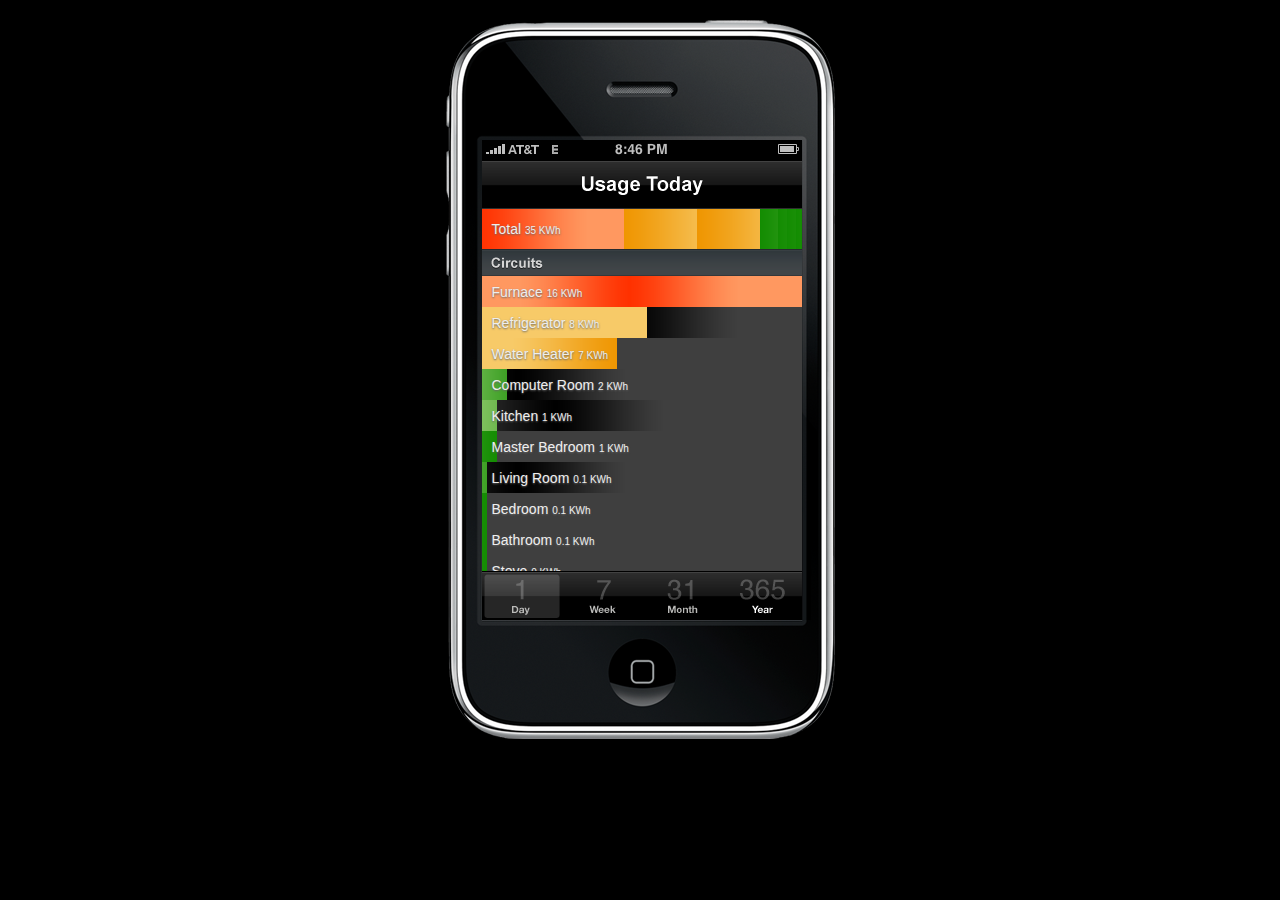
<file: index.html>
<!DOCTYPE html PUBLIC "-//W3C//DTD XHTML 1.0 Strict//EN"
	"http://www.w3.org/TR/xhtml1/DTD/xhtml1-strict.dtd">
<html xmlns="http://www.w3.org/1999/xhtml" lang="en" xml:lang="en">
<head>
	<title>WattBot: Home Electricity Feedback Monitor</title>

	<meta http-equiv="Content-Type" content="text/html; charset=utf-8" />
	<meta http-equiv="Content-Language" content="en-us" />
	<meta name="MSSmartTagsPreventParsing" content="true" />
	<meta name="robots" content="all" />
	<meta name="Copyright" content="Copyright (c) 2008-2009 Dane Petersen, Jay Steele, Joe Wilkerson" />
	<meta name="author" content="Dane Petersen, Jay Steele, Joe Wilkerson" />
	<meta name="ICBM" content="39.17, -86.52" />
	<meta name="keywords" content="electricity feedback display system energy residential monitoring persuasive computing visualization" />
	<meta name="description" content="This prototype represents a conceptual residential electricity monitoring and feedback system." />

<link rel="stylesheet" href="stylesheets/screen.css" />
<script type="text/javascript" src="javascripts/jquery.js"></script>
<script type="text/javascript">
function setupScreens() {
	$('.bottom-tabs li a').click(function(event) {
		link = $(this).attr("class");
		$('body').removeClass();
		$('body').addClass(link);
		event.preventDefault();
	});
}
$(setupScreens);
</script>



</head>

<body>

<div class="container">
<div class="iphone">
	<!-- iphone very top bar is 21px tall -->

<div class="screen screen-today">
	<div class="top-title"></div><!-- end top title -->

	<div class="total clearfix" style="margin-top: 48px;">
		<span class="totalpiece orange-stop" style="width: 132px; padding-left: 10px;">Total <span class="units"> 35 KWh</span></span>
		<span class="totalpiece yellow-stop" style="width: 73px;"></span>
		<span class="totalpiece yellow-stop" style="width: 63px;"></span>
		<span class="totalpiece green-stop" style="width: 18px;"></span>
		<span class="totalpiece green-stop" style="width: 9px;"></span>
		<span class="totalpiece green-stop" style="width: 9px;"></span>
		<span class="totalpiece green-stop" style="width: 5px;"></span>
		<span class="totalpiece green-stop" style="width: 1px;"></span>
		<!-- <span class="totalpiece green-stop" style="width: 1px;"></span>
		<span class="totalpiece green-stop" style="width: 1px;"></span>
		<span class="totalpiece green-stop" style="width: 1px;"></span>
		<span class="totalpiece green-stop" style="width: 1px;"></span>
		<span class="totalpiece green-stop" style="width: 1px;"></span> -->
	</div><!-- end total -->
	
	<div class="circuits-title"></div><!-- end circuits title -->

<ul class="bars clearfix">
	<li class="item animated-medium"><span class="bar orange-medium">Furnace <span class="units">16 KWh</span></span></li>
	<li class="item animated-medium"><span class="bar yellow-medium" style="background-position: -360px 0;">Refrigerator <span class="units">8 KWh</span></span></li>
	<li class="item"><span class="bar yellow-stop" style="background-position: -390px 0;">Water Heater <span class="units">7 KWh</span></span></li>
	<li class="item animated-slowest"><span class="bar green-slowest" style="background-position: -500px">Computer Room <span class="units">2 KWh</span></span></li>
	<li class="item animated-slow"><span class="bar green-slow" style="background-position: -510px">Kitchen <span class="units">1 KWh</span></span></li>
	<li class="item"><span class="bar green-stop" style="background-position: -510px;">Master Bedroom <span class="units">1 KWh</span></span></li>
	<li class="item animated-slowest"><span class="bar green-slowest" style="background-position: -520px">Living Room <span class="units">0.1 KWh</span></span></li>
	<li class="item"><span class="bar green-stop" style="background-position: -520px">Bedroom <span class="units">0.1 KWh</span></span></li>
	<li class="item"><span class="bar green-stop" style="background-position: -520px">Bathroom <span class="units">0.1 KWh</span></span></li>
	<li class="item"><span class="bar green-stop" style="background-position: -520px">Stove <span class="units">0 KWh</span></span></li>
	<li class="item"><span class="bar green-stop" style="background-position: -520px">Washing Machine <span class="units">0 KWh</span></span></li>
	<li class="item"><span class="bar green-stop" style="background-position: -520px">Dryer <span class="units">0 KWh</span></span></li>
	<li class="item"><span class="bar green-stop" style="background-position: -523px">Dishwasher <span class="units">0 KWh</span></span></li>
	<li class="item"><span class="bar green-stop" style="background-position: -523px">Air Conditioner <span class="units">0 KWh</span></span></li>
			</ul>

	<div class="bottom-tabs">
	<ul>
	<li class="bottom-tabs-today"><a href="#" class="today">Day</a></li>
	<li class="bottom-tabs-week"><a href="#" class="week">Week</a></li>
	<li class="bottom-tabs-month"><a href="#" class="month">Month</a></li>
	<li class="bottom-tabs-year"><a href="#" class="year">Year</a></li>
	</ul>
	</div><!-- end bottom tabs -->
	
</div><!-- end screen -->













<div class="screen screen-week">
	<div class="top-title"></div><!-- end top title -->

	<div class="total clearfix" style="margin-top: 48px;">
		<span class="totalpiece orange-stop" style="width: 85px; padding-left: 10px;">Total <span class="units"> 628 KWh</span></span>

		<span class="totalpiece orange-stop" style="width: 59px;"></span>
		<span class="totalpiece yellow-stop" style="width: 45px;"></span>
		<span class="totalpiece yellow-stop" style="width: 35px;"></span>
		<span class="totalpiece yellow-stop" style="width: 30px;"></span>
		<span class="totalpiece green-stop" style="width: 18px;"></span>
		<span class="totalpiece green-stop" style="width: 15px;"></span>
		<span class="totalpiece green-stop" style="width: 10px;"></span>
		<span class="totalpiece green-stop" style="width: 6px;"></span>
		<span class="totalpiece green-stop" style="width: 3px;"></span>

		<span class="totalpiece green-stop" style="width: 3px;"></span>
	</div><!-- end total -->
	
	<div class="circuits-title"></div><!-- end circuits title -->

			<ul class="bars clearfix">
				<li class="item animated-medium"><span class="bar orange-medium">Furnace <span class="units">162 KWh</span></span></li>
				<li class="item animated-slowest"><span class="bar orange-stop" style="background-position: -290px 0;">Water Heater <span class="units">121 KWh</span></span></li>
				<li class="item animated-medium"><span class="bar yellow-medium" style="background-position: -340px 0;">Refrigerator <span class="units">97 KWh</span></span></li>

				<li class="item"><span class="bar yellow-stop" style="background-position: -360px;">Dryer <span class="units">72 KWh</span></span></li>
				<li class="item"><span class="bar yellow-stop" style="background-position: -400px">Washing Machine <span class="units">54 KWh</span></span></li>
				<li class="item"><span class="bar green-stop" style="background-position: -460px">Dishwasher <span class="units">40 KWh</span></span></li>
				<li class="item animated-slow"><span class="bar green-slow" style="background-position: -470px">Kitchen <span class="units">30 KWh</span></span></li>
				<li class="item animated-slowest"><span class="bar green-slowest" style="background-position: -490px">Computer Room <span class="units">20 KWh</span></span></li>
				<li class="item"><span class="bar green-stop" style="background-position: -500px">Stove <span class="units">16 KWh</span></span></li>

				<li class="item animated-slowest"><span class="bar green-slowest" style="background-position: -510px">Living Room <span class="units">6 KWh</span></span></li>
				<li class="item"><span class="bar green-stop" style="background-position: -510px">Master Bedroom <span class="units">6 KWh</span></span></li>
				<li class="item"><span class="bar green-stop" style="background-position: -520px">Bedroom <span class="units">2 KWh</span></span></li>
				<li class="item"><span class="bar green-stop" style="background-position: -520px">Bathroom <span class="units">2 KWh</span></span></li>
				<li class="item"><span class="bar green-stop" style="background-position: -523px">Air Conditioner <span class="units">0 KWh</span></span></li>
			</ul>		


			<div class="bottom-tabs">
			<ul>
			<li class="bottom-tabs-today"><a href="#" class="today">Day</a></li>
			<li class="bottom-tabs-week"><a href="#" class="week">Week</a></li>
			<li class="bottom-tabs-month"><a href="#" class="month">Month</a></li>
			<li class="bottom-tabs-year"><a href="#" class="year">Year</a></li>
			</ul>
			</div><!-- end bottom tabs -->
	
</div><!-- end screen -->









<div class="screen screen-month">
	<div class="top-title"></div><!-- end top title -->

	<div class="total clearfix" style="margin-top: 48px;">
		<span class="totalpiece orange-stop" style="width: 144px; padding-left: 10px; background: transparent url(images/total-month.png) top left no-repeat;">Total <span class="units"> 1893 KWh</span></span>
		<!-- <span class="totalpiece orange-stop" style="width: 60px;"></span> -->
		<span class="totalpiece orange-stop" style="width: 48px;"></span>
		<span class="totalpiece yellow-stop" style="width: 35px;"></span>
		<span class="totalpiece yellow-stop" style="width: 26px;"></span>
		<span class="totalpiece yellow-stop" style="width: 20px;"></span>
		<span class="totalpiece green-stop" style="width: 12px;"></span>
		<span class="totalpiece green-stop" style="width: 9px;"></span>
		<span class="totalpiece green-stop" style="width: 7px;"></span>
		<span class="totalpiece green-stop" style="width: 3px;"></span>
		<span class="totalpiece green-stop" style="width: 3px;"></span>
		<span class="totalpiece green-stop" style="width: 1px;"></span>
		<span class="totalpiece green-stop" style="width: 1px;"></span>
	</div><!-- end total -->
	
	<div class="circuits-title"></div><!-- end circuits title -->

			<ul class="bars clearfix">
	<li class="item animated-medium"><span class="bar orange-medium">Furnace <span class="units">486 KWh</span></span></li>
	<li class="item animated-slowest"><span class="bar orange-stop" style="background-position: -260px 0;">Water Heater <span class="units">364 KWh</span></span></li>
	<li class="item animated-medium"><span class="bar yellow-medium" style="background-position: -320px 0;">Refrigerator <span class="units">291 KWh</span></span></li>

	<li class="item"><span class="bar yellow-stop" style="background-position: -380px;">Dryer <span class="units">218 KWh</span></span></li>
	<li class="item"><span class="bar yellow-stop" style="background-position: -420px">Washing Machine <span class="units">163 KWh</span></span></li>
	<li class="item"><span class="bar green-stop" style="background-position: -450px">Dishwasher <span class="units">122 KWh</span></span></li>
	<li class="item animated-slow"><span class="bar green-slow" style="background-position: -470px">Kitchen <span class="units">91 KWh</span></span></li>
	<li class="item animated-slowest"><span class="bar green-slowest" style="background-position: -490px">Computer Room <span class="units">60 KWh</span></span></li>
	<li class="item"><span class="bar green-stop" style="background-position: -500px">Stove <span class="units">48 KWh</span></span></li>

	<li class="item animated-slowest"><span class="bar green-slowest" style="background-position: -510px">Living Room <span class="units">19 KWh</span></span></li>
	<li class="item"><span class="bar green-stop" style="background-position: -510px">Master Bedroom <span class="units">19 KWh</span></span></li>
	<li class="item"><span class="bar green-stop" style="background-position: -520px">Bedroom <span class="units">6 KWh</span></span></li>
	<li class="item"><span class="bar green-stop" style="background-position: -520px">Bathroom <span class="units">6 KWh</span></span></li>
	<li class="item"><span class="bar green-stop" style="background-position: -523px">Air Conditioner <span class="units">0 KWh</span></span></li>
			</ul>		


			<div class="bottom-tabs">
			<ul>
			<li class="bottom-tabs-today"><a href="#" class="today">Day</a></li>
			<li class="bottom-tabs-week"><a href="#" class="week">Week</a></li>
			<li class="bottom-tabs-month"><a href="#" class="month">Month</a></li>
			<li class="bottom-tabs-year"><a href="#" class="year">Year</a></li>
			</ul>
			</div><!-- end bottom tabs -->
	
</div><!-- end screen -->


















<div class="screen screen-year">
	<div class="top-title"></div><!-- end top title -->

	<div class="total clearfix" style="margin-top: 48px;">
		<span class="totalpiece orange-stop" style="width: 102px; padding-left: 10px; background: transparent url(images/total-year.png) top left no-repeat;">Total <span class="units"> 7850 KWh</span></span>
		<!-- <span class="totalpiece orange-stop" style="width: 53px;"></span> -->
		<span class="totalpiece orange-stop" style="width: 50px;"></span>
		<span class="totalpiece yellow-stop" style="width: 38px;"></span>
		<span class="totalpiece yellow-stop" style="width: 28px;"></span>
		<span class="totalpiece yellow-stop" style="width: 26px;"></span>
		<span class="totalpiece green-stop" style="width: 20px;"></span>
		<span class="totalpiece green-stop" style="width: 12px;"></span>
		<span class="totalpiece green-stop" style="width: 11px;"></span>
		<span class="totalpiece green-stop" style="width: 7px;"></span>
		<span class="totalpiece green-stop" style="width: 6px;"></span>
		<span class="totalpiece green-stop" style="width: 5px;"></span>
		<span class="totalpiece green-stop" style="width: 2px;"></span>
		<span class="totalpiece green-stop" style="width: 2px;"></span>
	</div><!-- end total -->
	
	<div class="circuits-title"></div><!-- end circuits title -->

			<ul class="bars clearfix">
	<li class="item animated-medium"><span class="bar orange-medium">Furnace <span class="units">1435 KWh</span></span></li>
	<li class="item animated-slowest"><span class="bar orange-stop" style="background-position: -250px 0;">Water Heater <span class="units">1245 KWh</span></span></li>
	<li class="item"><span class="bar orange-stop" style="background-position: -260px">Air Conditioner <span class="units">1205 KWh</span></span></li>
	<li class="item"><span class="bar yellow-stop" style="background-position: -320px;">Dryer <span class="units">989 KWh</span></span></li>
	<li class="item"><span class="bar yellow-stop" style="background-position: -400px">Washing Machine <span class="units">678 KWh</span></span></li>
	<li class="item animated-medium"><span class="bar yellow-medium" style="background-position: -410px 0;">Refrigerator <span class="units">658 KWh</span></span></li>
	<li class="item"><span class="bar green-stop" style="background-position: -450px">Dishwasher <span class="units">486 KWh</span></span></li>
	<li class="item animated-slowest"><span class="bar green-slowest" style="background-position: -470px">Computer Room <span class="units">321 KWh</span></span></li>
	<li class="item animated-slow"><span class="bar green-slow" style="background-position: -480px">Kitchen <span class="units">302 KWh</span></span></li>
	<li class="item"><span class="bar green-stop" style="background-position: -500px">Stove <span class="units">174 KWh</span></span></li>
	<li class="item animated-slowest"><span class="bar green-slowest" style="background-position: -510px">Living Room <span class="units">156 KWh</span></span></li>
	<li class="item"><span class="bar green-stop" style="background-position: -510px">Master Bedroom <span class="units">119 KWh</span></span></li>
	<li class="item"><span class="bar green-stop" style="background-position: -520px">Bedroom <span class="units">42 KWh</span></span></li>
	<li class="item"><span class="bar green-stop" style="background-position: -520px">Bathroom <span class="units">40 KWh</span></span></li>
			</ul>		


			<div class="bottom-tabs">
			<ul>
			<li class="bottom-tabs-today"><a href="#" class="today">Day</a></li>
			<li class="bottom-tabs-week"><a href="#" class="week">Week</a></li>
			<li class="bottom-tabs-month"><a href="#" class="month">Month</a></li>
			<li class="bottom-tabs-year"><a href="#" class="year">Year</a></li>
			</ul>
			</div><!-- end bottom tabs -->
	
</div><!-- end screen -->










</div><!-- end iphone -->
	
</div><!-- end container -->
	
	

</body>
</html>
</file>
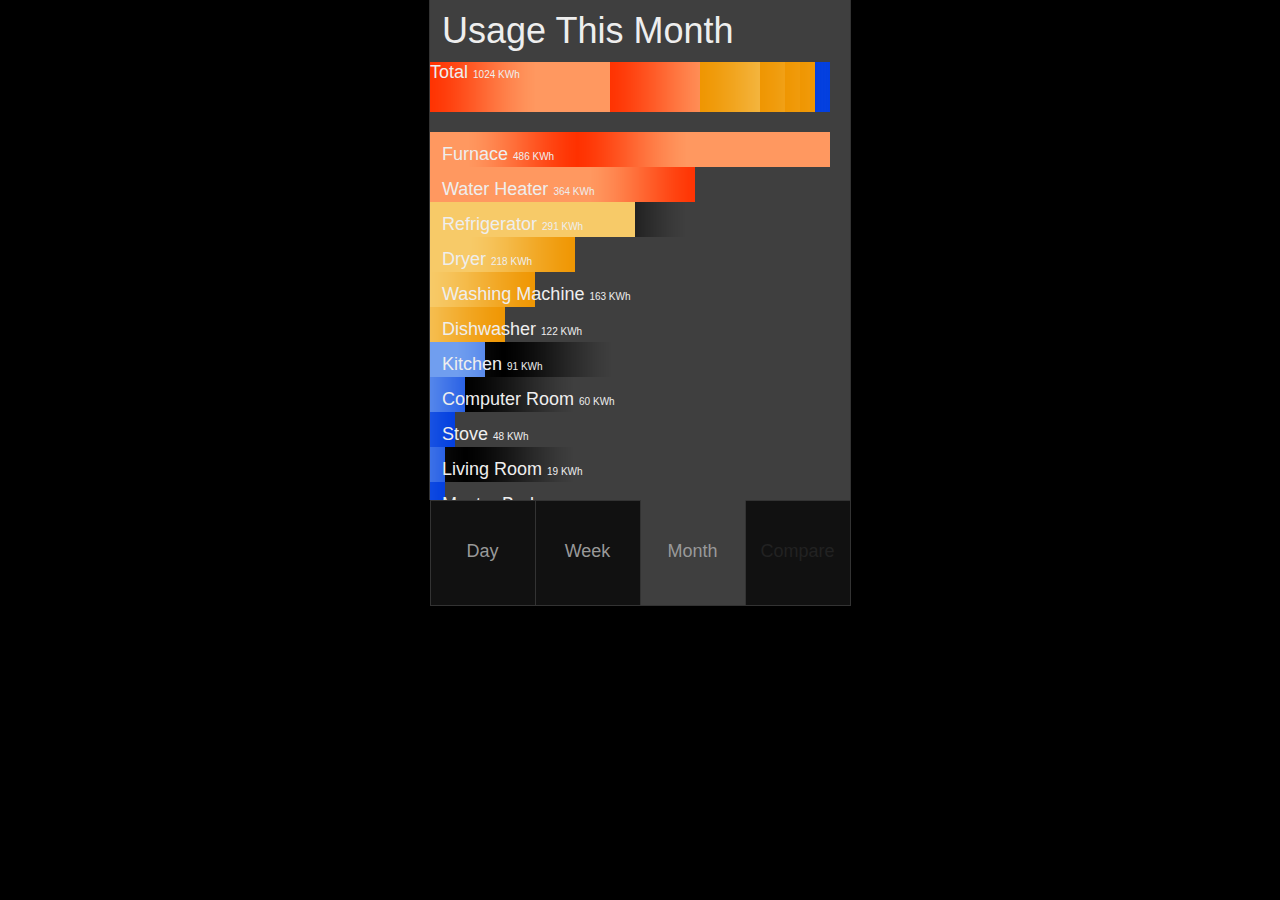
<file: v1/index.html>
<!DOCTYPE html PUBLIC "-//W3C//DTD XHTML 1.0 Strict//EN"
	"http://www.w3.org/TR/xhtml1/DTD/xhtml1-strict.dtd">
<html xmlns="http://www.w3.org/1999/xhtml" lang="en" xml:lang="en">
<head>
	<title>Residential Electricity Feedback Display</title>

	<meta http-equiv="Content-Type" content="text/html; charset=utf-8" />
	<meta http-equiv="Content-Language" content="en-us" />
	<meta name="MSSmartTagsPreventParsing" content="true" />
	<meta name="robots" content="none" />
	<meta name="Copyright" content="Copyright (c) 2008-2009 Dane Petersen, Jay Steele, Joe Wilkerson" />
	<meta name="author" content="Dane Petersen, Jay Steele, Joe Wilkerson" />
	<meta name="ICBM" content="39.1719, -86.5232" />
	<meta name="keywords" content="electricity feedback display system energy residential monitoring persuasive computing visualization" />
	<meta name="description" content="This prototype represents a conceptual residential electricity monitoring and feedback system." />
	
	<script type="text/javascript" src="javascripts/prototype.js"></script>
	
	<script type="text/javascript" src="javascripts/application.js"></script>
	
	<link rel="stylesheet" type="text/css" media="screen" href="stylesheets/screen.css" />

</head>

<body>
	<div class="container" id="usagemonthone">
		
		<h1>Usage This Month</h1>
		
		
		<div class="total">
			<span class="totalpiece orange-stop" style="width: 180px;">Total <span class="units"> 1024 KWh</span></span>
			<span class="totalpiece orange-stop" style="width: 90px;"></span>
			<span class="totalpiece yellow-stop" style="width: 60px;"></span>
			<span class="totalpiece yellow-stop" style="width: 25px;"></span>
			<span class="totalpiece yellow-stop" style="width: 15px;"></span>
			<span class="totalpiece yellow-stop" style="width: 10px;"></span>
			<span class="totalpiece yellow-stop" style="width: 5px;"></span>
			<span class="totalpiece blue-stop" style="width: 5px;"></span>
			<span class="totalpiece blue-stop" style="width: 3px;"></span>
			<span class="totalpiece blue-stop" style="width: 3px;"></span>
			<span class="totalpiece blue-stop" style="width: 2px;"></span>
			<span class="totalpiece blue-stop" style="width: 1px;"></span>
			<span class="totalpiece blue-stop" style="width: 1px;"></span>
		</div>
		
		<ul class="bars">
<li class="item animated-medium"><span class="bar orange-medium">Furnace <span class="units">486 KWh</span></span></li>
<li class="item animated-slowest"><span class="bar orange-stop" style="background-position: -260px 0;">Water Heater <span class="units">364 KWh</span></span></li>
<li class="item animated-medium"><span class="bar yellow-medium" style="background-position: -320px 0;">Refrigerator <span class="units">291 KWh</span></span></li>
<li class="item"><span class="bar yellow-stop" style="background-position: -380px;">Dryer <span class="units">218 KWh</span></span></li>
<li class="item"><span class="bar yellow-stop" style="background-position: -420px">Washing Machine <span class="units">163 KWh</span></span></li>
<li class="item"><span class="bar yellow-stop" style="background-position: -450px">Dishwasher <span class="units">122 KWh</span></span></li>
<li class="item animated-slow"><span class="bar blue-slow" style="background-position: -470px">Kitchen <span class="units">91 KWh</span></span></li>
<li class="item animated-slowest"><span class="bar blue-slowest" style="background-position: -490px">Computer Room <span class="units">60 KWh</span></span></li>
<li class="item"><span class="bar blue-stop" style="background-position: -500px">Stove <span class="units">48 KWh</span></span></li>
<li class="item animated-slowest"><span class="bar blue-slowest" style="background-position: -510px">Living Room <span class="units">19 KWh</span></span></li>
<li class="item"><span class="bar blue-stop" style="background-position: -510px">Master Bedroom <span class="units">19 KWh</span></span></li>
<li class="item"><span class="bar blue-stop" style="background-position: -520px">Bedroom <span class="units">6 KWh</span></span></li>
<li class="item"><span class="bar blue-stop" style="background-position: -520px">Bathroom <span class="units">6 KWh</span></span></li>
<li class="item"><span class="bar blue-stop" style="background-position: -523px">Air Conditioner <span class="units">0 KWh</span></span></li>
		</ul>		
</div>







	<div class="container" id="usageweekone">
		
		<h1>Usage This Week</h1>
		
		
		<div class="total">
			<span class="totalpiece orange-stop" style="width: 180px;">Total <span class="units"> 340 KWh</span></span>
			<span class="totalpiece orange-stop" style="width: 90px;"></span>
			<span class="totalpiece yellow-stop" style="width: 60px;"></span>
			<span class="totalpiece yellow-stop" style="width: 25px;"></span>
			<span class="totalpiece yellow-stop" style="width: 15px;"></span>
			<span class="totalpiece yellow-stop" style="width: 10px;"></span>
			<span class="totalpiece yellow-stop" style="width: 5px;"></span>
			<span class="totalpiece blue-stop" style="width: 5px;"></span>
			<span class="totalpiece blue-stop" style="width: 3px;"></span>
			<span class="totalpiece blue-stop" style="width: 3px;"></span>
			<span class="totalpiece blue-stop" style="width: 2px;"></span>
			<span class="totalpiece blue-stop" style="width: 1px;"></span>
			<span class="totalpiece blue-stop" style="width: 1px;"></span>
		</div>
		
		<ul class="bars">
<li class="item animated-medium"><span class="bar orange-medium">Furnace <span class="units">162 KWh</span></span></li>
<li class="item animated-slowest"><span class="bar orange-stop" style="background-position: -290px 0;">Water Heater <span class="units">121 KWh</span></span></li>
<li class="item animated-medium"><span class="bar yellow-medium" style="background-position: -340px 0;">Refrigerator <span class="units">97 KWh</span></span></li>
<li class="item"><span class="bar yellow-stop" style="background-position: -350px;">Dryer <span class="units">72 KWh</span></span></li>
<li class="item"><span class="bar yellow-stop" style="background-position: -400px">Washing Machine <span class="units">54 KWh</span></span></li>
<li class="item"><span class="bar blue-stop" style="background-position: -460px">Dishwasher <span class="units">40 KWh</span></span></li>
<li class="item animated-slow"><span class="bar blue-slow" style="background-position: -470px">Kitchen <span class="units">30 KWh</span></span></li>
<li class="item animated-slowest"><span class="bar blue-slowest" style="background-position: -490px">Computer Room <span class="units">20 KWh</span></span></li>
<li class="item"><span class="bar blue-stop" style="background-position: -500px">Stove <span class="units">16 KWh</span></span></li>
<li class="item animated-slowest"><span class="bar blue-slowest" style="background-position: -510px">Living Room <span class="units">6 KWh</span></span></li>
<li class="item"><span class="bar blue-stop" style="background-position: -510px">Master Bedroom <span class="units">6 KWh</span></span></li>
<li class="item"><span class="bar blue-stop" style="background-position: -520px">Bedroom <span class="units">2 KWh</span></span></li>
<li class="item"><span class="bar blue-stop" style="background-position: -520px">Bathroom <span class="units">2 KWh</span></span></li>
<li class="item"><span class="bar blue-stop" style="background-position: -523px">Air Conditioner <span class="units">0 KWh</span></span></li>
		</ul>		
</div>









	<div class="container" id="usagetodayone">
		
		<h1>Usage Today</h1>
		
		
		<div class="total">
			<span class="totalpiece orange-stop" style="width: 180px;">Total <span class="units"> 34 KWh</span></span>
			<span class="totalpiece orange-stop" style="width: 90px;"></span>
			<span class="totalpiece yellow-stop" style="width: 60px;"></span>
			<span class="totalpiece yellow-stop" style="width:25px;"></span>
			<span class="totalpiece yellow-stop" style="width:
			15px;"></span>
			<span class="totalpiece yellow-stop" style="width: 10px;"></span>
			<span class="totalpiece yellow-stop" style="width: 5px;"></span>
			<span class="totalpiece blue-stop" style="width: 5px;"></span>
			<span class="totalpiece blue-stop" style="width: 3px;"></span>
			<span class="totalpiece blue-stop" style="width: 3px;"></span>
			<span class="totalpiece blue-stop" style="width: 2px;"></span>
			<span class="totalpiece blue-stop" style="width: 1px;"></span>
			<span class="totalpiece blue-stop" style="width: 1px;"></span>
		</div>
		
		<ul class="bars">
<li class="item animated-medium"><span class="bar orange-medium">Furnace <span class="units">16 KWh</span></span></li>
<li class="item animated-medium"><span class="bar orange-medium" style="background-position: -320px 0;">Refrigerator <span class="units">8 KWh</span></span></li>
<li class="item"><span class="bar orange-stop" style="background-position: -340px 0;">Water Heater <span class="units">7 KWh</span></span></li>
<li class="item animated-slowest"><span class="bar blue-slowest" style="background-position: -470px">Computer Room <span class="units">0.5 KWh</span></span></li>
<li class="item animated-slow"><span class="bar blue-slow" style="background-position: -490px">Kitchen <span class="units">0.3 KWh</span></span></li>
<li class="item"><span class="bar blue-stop" style="background-position: -490px">Master Bedroom <span class="units">0.3 KWh</span></span></li>
<li class="item animated-slowest"><span class="bar blue-slowest" style="background-position: -515px">Living Room <span class="units">0.1 KWh</span></span></li>
<li class="item"><span class="bar blue-stop" style="background-position: -515px">Bedroom <span class="units">0.1 KWh</span></span></li>
<li class="item"><span class="bar blue-stop" style="background-position: -515px">Bathroom <span class="units">0.1 KWh</span></span></li>
<li class="item"><span class="bar blue-stop" style="background-position: -523px">Stove <span class="units">0 KWh</span></span></li>
<li class="item"><span class="bar blue-stop" style="background-position: -523px">Washing Machine <span class="units">0 KWh</span></span></li>
<li class="item"><span class="bar blue-stop" style="background-position: -523px">Dryer <span class="units">0 KWh</span></span></li>
<li class="item"><span class="bar blue-stop" style="background-position: -523px">Dishwasher <span class="units">0 KWh</span></span></li>
<li class="item"><span class="bar blue-stop" style="background-position: -523px">Air Conditioner <span class="units">0 KWh</span></span></li>
		</ul>
		
<p class="toggletoday"><a href="#" onclick="toggleToday(); return false;">Two Hours From Now &raquo;</a></p>		
</div>






	<div class="container" id="usagetodaytwo">
		
		<h1>Usage Today</h1>
		
		
		<div class="total">
			<span class="totalpiece orange-stop" style="width: 180px;">Total <span class="units"> 34 KWh</span></span>
			<span class="totalpiece orange-stop" style="width: 90px;"></span>
			<span class="totalpiece yellow-stop" style="width: 60px;"></span>
			<span class="totalpiece yellow-stop" style="width: 25px;"></span>
			<span class="totalpiece yellow-stop" style="width: 15px;"></span>
			<span class="totalpiece yellow-stop" style="width: 10px;"></span>
			<span class="totalpiece yellow-stop" style="width: 5px;"></span>
			<span class="totalpiece blue-stop" style="width: 5px;"></span>
			<span class="totalpiece blue-stop" style="width: 3px;"></span>
			<span class="totalpiece blue-stop" style="width: 3px;"></span>
			<span class="totalpiece blue-stop" style="width: 2px;"></span>
			<span class="totalpiece blue-stop" style="width: 1px;"></span>
			<span class="totalpiece blue-stop" style="width: 1px;"></span>
		</div>
		
		<ul class="bars">
<li class="item"><span class="bar orange-stop">Furnace <span class="units">16 KWh</span></span></li>
<li class="item animated-slow"><span class="bar orange-slow" style="background-position: -320px 0;">Refrigerator <span class="units">8 KWh</span></span></li>
<li class="item"><span class="bar orange-stop" style="background-position: -340px 0;">Water Heater <span class="units">7 KWh</span></span></li>
<li class="item animated-fast"><span class="bar orange-fast" style="background-position: -400px">Dryer <span class="units">4 KWh</span></span></li>
<li class="item animated-medium"><span class="bar yellow-medium" style="background-position: -470px">Dishwasher <span class="units">1 KWh</span></span></li>
<li class="item animated-slow"><span class="bar blue-slow" style="background-position: -480px">Stove <span class="units">0.5 KWh</span></span></li>
<li class="item"><span class="bar blue-stop" style="background-position: -490px">Kitchen <span class="units">0.3 KWh</span></span></li>
<li class="item"><span class="bar blue-stop" style="background-position: -490px">Master Bedroom <span class="units">0.3 KWh</span></span></li>
<li class="item"><span class="bar blue-stop" style="background-position: -515px">Computer Room <span class="units">0.1 KWh</span></span></li>
<li class="item"><span class="bar blue-stop" style="background-position: -515px">Living Room <span class="units">0.1 KWh</span></span></li>
<li class="item"><span class="bar blue-stop" style="background-position: -515px">Bedroom <span class="units">0.1 KWh</span></span></li>
<li class="item"><span class="bar blue-stop" style="background-position: -515px">Bathroom <span class="units">0.1 KWh</span></span></li>
<li class="item"><span class="bar blue-stop" style="background-position: -523px">Washing Machine <span class="units">1 KWh</span></span></li>
<li class="item"><span class="bar blue-stop" style="background-position: -523px">Air Conditioner <span class="units">0 KWh</span></span></li>
		</ul>
		
<p class="toggletoday"><a href="#" onclick="toggleToday(); return false;">&laquo; Two Hours Ago</a></p>		
</div>




<ul class="buttons clearfix">
	<li><a id="button-usagetodayone" href="#" onclick="showUsage('usagetodayone'); return false;">Day</a></li>
	<li><a id="button-usageweekone" href="#" onclick="showUsage('usageweekone'); return false;">Week</a></li>
	<li><a class="current" id="button-usagemonthone" href="#" onclick="showUsage('usagemonthone'); return false;">Month</a></li>
	<li><span>Compare</span></li>
</ul>


<script type="text/javascript">
var gaJsHost = (("https:" == document.location.protocol) ? "https://ssl." : "http://www.");
document.write(unescape("%3Cscript src='" + gaJsHost + "google-analytics.com/ga.js' type='text/javascript'%3E%3C/script%3E"));
</script>
<script type="text/javascript">
try {
var pageTracker = _gat._getTracker("UA-321702-16");
pageTracker._trackPageview();
} catch(err) {}</script>

</body>
</html>
</file>
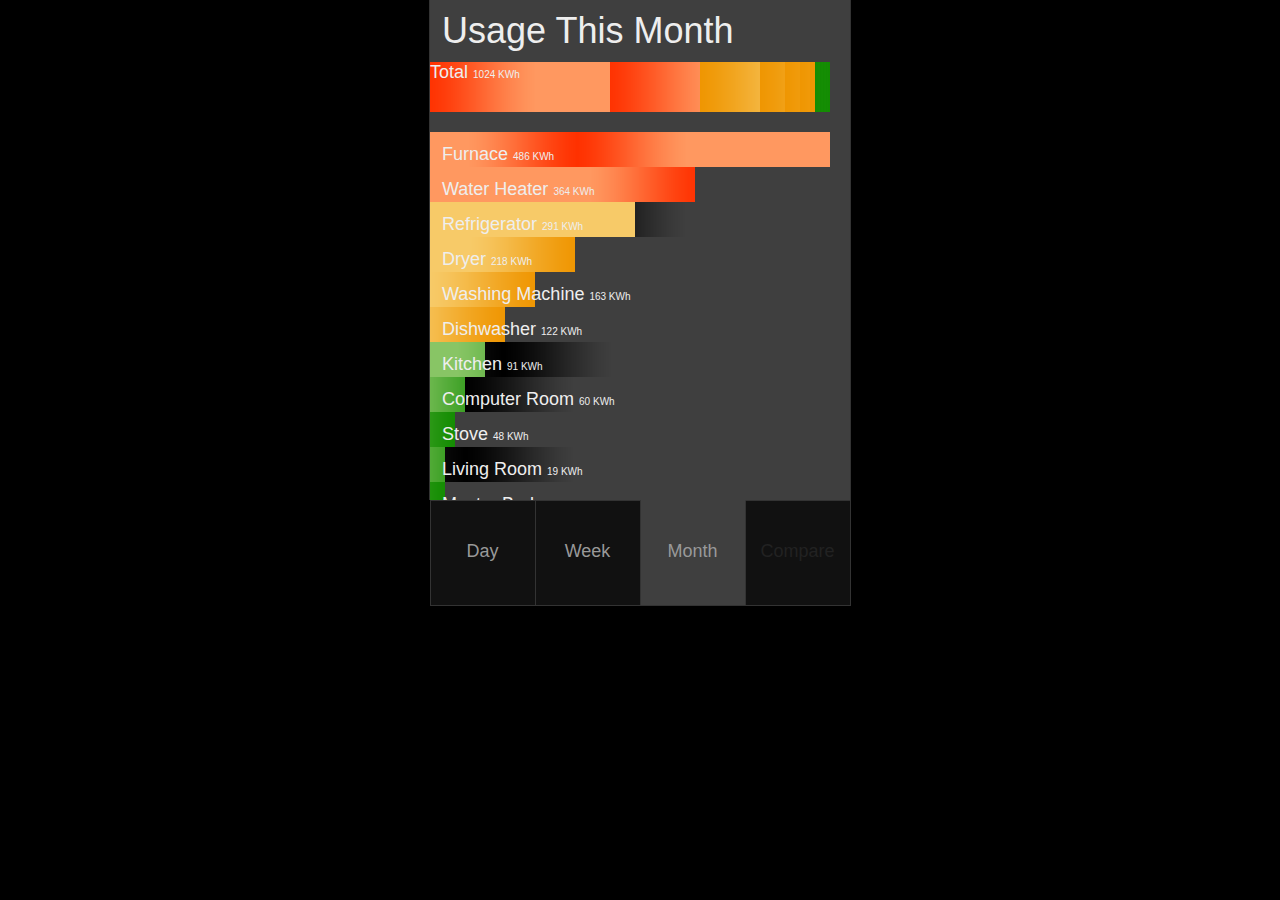
<file: v2/index.html>
<!DOCTYPE html PUBLIC "-//W3C//DTD XHTML 1.0 Strict//EN"
	"http://www.w3.org/TR/xhtml1/DTD/xhtml1-strict.dtd">
<html xmlns="http://www.w3.org/1999/xhtml" lang="en" xml:lang="en">
<head>
	<title>Residential Electricity Feedback Display</title>

	<meta http-equiv="Content-Type" content="text/html; charset=utf-8" />
	<meta http-equiv="Content-Language" content="en-us" />
	<meta name="MSSmartTagsPreventParsing" content="true" />
	<meta name="robots" content="none" />
	<meta name="Copyright" content="Copyright (c) 2008-2009 Dane Petersen, Jay Steele, Joe Wilkerson" />
	<meta name="author" content="Dane Petersen, Jay Steele, Joe Wilkerson" />
	<meta name="ICBM" content="39.1719, -86.5232" />
	<meta name="keywords" content="electricity feedback display system energy residential monitoring persuasive computing visualization" />
	<meta name="description" content="This prototype represents a conceptual residential electricity monitoring and feedback system." />
	
	<script type="text/javascript" src="javascripts/prototype.js"></script>
	
	<script type="text/javascript" src="javascripts/application.js"></script>
	
	<link rel="stylesheet" type="text/css" media="screen" href="stylesheets/screen.css" />

</head>

<body>
	<div class="container" id="usagemonthone">
		
		<h1>Usage This Month</h1>
		
		
		<div class="total">
			<span class="totalpiece orange-stop" style="width: 180px;">Total <span class="units"> 1024 KWh</span></span>
			<span class="totalpiece orange-stop" style="width: 90px;"></span>
			<span class="totalpiece yellow-stop" style="width: 60px;"></span>
			<span class="totalpiece yellow-stop" style="width: 25px;"></span>
			<span class="totalpiece yellow-stop" style="width: 15px;"></span>
			<span class="totalpiece yellow-stop" style="width: 10px;"></span>
			<span class="totalpiece yellow-stop" style="width: 5px;"></span>
			<span class="totalpiece green-stop" style="width: 5px;"></span>
			<span class="totalpiece green-stop" style="width: 3px;"></span>
			<span class="totalpiece green-stop" style="width: 3px;"></span>
			<span class="totalpiece green-stop" style="width: 2px;"></span>
			<span class="totalpiece green-stop" style="width: 1px;"></span>
			<span class="totalpiece green-stop" style="width: 1px;"></span>
		</div>
		
		<ul class="bars">
<li class="item animated-medium"><span class="bar orange-medium">Furnace <span class="units">486 KWh</span></span></li>
<li class="item animated-slowest"><span class="bar orange-stop" style="background-position: -260px 0;">Water Heater <span class="units">364 KWh</span></span></li>
<li class="item animated-medium"><span class="bar yellow-medium" style="background-position: -320px 0;">Refrigerator <span class="units">291 KWh</span></span></li>
<li class="item"><span class="bar yellow-stop" style="background-position: -380px;">Dryer <span class="units">218 KWh</span></span></li>
<li class="item"><span class="bar yellow-stop" style="background-position: -420px">Washing Machine <span class="units">163 KWh</span></span></li>
<li class="item"><span class="bar yellow-stop" style="background-position: -450px">Dishwasher <span class="units">122 KWh</span></span></li>
<li class="item animated-slow"><span class="bar green-slow" style="background-position: -470px">Kitchen <span class="units">91 KWh</span></span></li>
<li class="item animated-slowest"><span class="bar green-slowest" style="background-position: -490px">Computer Room <span class="units">60 KWh</span></span></li>
<li class="item"><span class="bar green-stop" style="background-position: -500px">Stove <span class="units">48 KWh</span></span></li>
<li class="item animated-slowest"><span class="bar green-slowest" style="background-position: -510px">Living Room <span class="units">19 KWh</span></span></li>
<li class="item"><span class="bar green-stop" style="background-position: -510px">Master Bedroom <span class="units">19 KWh</span></span></li>
<li class="item"><span class="bar green-stop" style="background-position: -520px">Bedroom <span class="units">6 KWh</span></span></li>
<li class="item"><span class="bar green-stop" style="background-position: -520px">Bathroom <span class="units">6 KWh</span></span></li>
<li class="item"><span class="bar green-stop" style="background-position: -523px">Air Conditioner <span class="units">0 KWh</span></span></li>
		</ul>		
</div>







	<div class="container" id="usageweekone">
		
		<h1>Usage This Week</h1>
		
		
		<div class="total">
			<span class="totalpiece orange-stop" style="width: 180px;">Total <span class="units"> 340 KWh</span></span>
			<span class="totalpiece orange-stop" style="width: 90px;"></span>
			<span class="totalpiece yellow-stop" style="width: 60px;"></span>
			<span class="totalpiece yellow-stop" style="width: 25px;"></span>
			<span class="totalpiece yellow-stop" style="width: 15px;"></span>
			<span class="totalpiece yellow-stop" style="width: 10px;"></span>
			<span class="totalpiece yellow-stop" style="width: 5px;"></span>
			<span class="totalpiece green-stop" style="width: 5px;"></span>
			<span class="totalpiece green-stop" style="width: 3px;"></span>
			<span class="totalpiece green-stop" style="width: 3px;"></span>
			<span class="totalpiece green-stop" style="width: 2px;"></span>
			<span class="totalpiece green-stop" style="width: 1px;"></span>
			<span class="totalpiece green-stop" style="width: 1px;"></span>
		</div>
		
		<ul class="bars">
<li class="item animated-medium"><span class="bar orange-medium">Furnace <span class="units">162 KWh</span></span></li>
<li class="item animated-slowest"><span class="bar orange-stop" style="background-position: -290px 0;">Water Heater <span class="units">121 KWh</span></span></li>
<li class="item animated-medium"><span class="bar yellow-medium" style="background-position: -340px 0;">Refrigerator <span class="units">97 KWh</span></span></li>
<li class="item"><span class="bar yellow-stop" style="background-position: -350px;">Dryer <span class="units">72 KWh</span></span></li>
<li class="item"><span class="bar yellow-stop" style="background-position: -400px">Washing Machine <span class="units">54 KWh</span></span></li>
<li class="item"><span class="bar green-stop" style="background-position: -460px">Dishwasher <span class="units">40 KWh</span></span></li>
<li class="item animated-slow"><span class="bar green-slow" style="background-position: -470px">Kitchen <span class="units">30 KWh</span></span></li>
<li class="item animated-slowest"><span class="bar green-slowest" style="background-position: -490px">Computer Room <span class="units">20 KWh</span></span></li>
<li class="item"><span class="bar green-stop" style="background-position: -500px">Stove <span class="units">16 KWh</span></span></li>
<li class="item animated-slowest"><span class="bar green-slowest" style="background-position: -510px">Living Room <span class="units">6 KWh</span></span></li>
<li class="item"><span class="bar green-stop" style="background-position: -510px">Master Bedroom <span class="units">6 KWh</span></span></li>
<li class="item"><span class="bar green-stop" style="background-position: -520px">Bedroom <span class="units">2 KWh</span></span></li>
<li class="item"><span class="bar green-stop" style="background-position: -520px">Bathroom <span class="units">2 KWh</span></span></li>
<li class="item"><span class="bar green-stop" style="background-position: -523px">Air Conditioner <span class="units">0 KWh</span></span></li>
		</ul>		
</div>









	<div class="container" id="usagetodayone">
		
		<h1>Usage Today</h1>
		
		
		<div class="total">
			<span class="totalpiece orange-stop" style="width: 180px;">Total <span class="units"> 34 KWh</span></span>
			<span class="totalpiece orange-stop" style="width: 90px;"></span>
			<span class="totalpiece yellow-stop" style="width: 60px;"></span>
			<span class="totalpiece yellow-stop" style="width:25px;"></span>
			<span class="totalpiece yellow-stop" style="width:
			15px;"></span>
			<span class="totalpiece yellow-stop" style="width: 10px;"></span>
			<span class="totalpiece yellow-stop" style="width: 5px;"></span>
			<span class="totalpiece green-stop" style="width: 5px;"></span>
			<span class="totalpiece green-stop" style="width: 3px;"></span>
			<span class="totalpiece green-stop" style="width: 3px;"></span>
			<span class="totalpiece green-stop" style="width: 2px;"></span>
			<span class="totalpiece green-stop" style="width: 1px;"></span>
			<span class="totalpiece green-stop" style="width: 1px;"></span>
		</div>
		
		<ul class="bars">
<li class="item animated-medium"><span class="bar orange-medium">Furnace <span class="units">16 KWh</span></span></li>
<li class="item animated-medium"><span class="bar orange-medium" style="background-position: -320px 0;">Refrigerator <span class="units">8 KWh</span></span></li>
<li class="item"><span class="bar orange-stop" style="background-position: -340px 0;">Water Heater <span class="units">7 KWh</span></span></li>
<li class="item animated-slowest"><span class="bar green-slowest" style="background-position: -470px">Computer Room <span class="units">0.5 KWh</span></span></li>
<li class="item animated-slow"><span class="bar green-slow" style="background-position: -490px">Kitchen <span class="units">0.3 KWh</span></span></li>
<li class="item"><span class="bar green-stop" style="background-position: -490px">Master Bedroom <span class="units">0.3 KWh</span></span></li>
<li class="item animated-slowest"><span class="bar green-slowest" style="background-position: -515px">Living Room <span class="units">0.1 KWh</span></span></li>
<li class="item"><span class="bar green-stop" style="background-position: -515px">Bedroom <span class="units">0.1 KWh</span></span></li>
<li class="item"><span class="bar green-stop" style="background-position: -515px">Bathroom <span class="units">0.1 KWh</span></span></li>
<li class="item"><span class="bar green-stop" style="background-position: -523px">Stove <span class="units">0 KWh</span></span></li>
<li class="item"><span class="bar green-stop" style="background-position: -523px">Washing Machine <span class="units">0 KWh</span></span></li>
<li class="item"><span class="bar green-stop" style="background-position: -523px">Dryer <span class="units">0 KWh</span></span></li>
<li class="item"><span class="bar green-stop" style="background-position: -523px">Dishwasher <span class="units">0 KWh</span></span></li>
<li class="item"><span class="bar green-stop" style="background-position: -523px">Air Conditioner <span class="units">0 KWh</span></span></li>
		</ul>
		
<p class="toggletoday"><a href="#" onclick="toggleToday(); return false;">Two Hours From Now &raquo;</a></p>		
</div>






	<div class="container" id="usagetodaytwo">
		
		<h1>Usage Today</h1>
		
		
		<div class="total">
			<span class="totalpiece orange-stop" style="width: 180px;">Total <span class="units"> 34 KWh</span></span>
			<span class="totalpiece orange-stop" style="width: 90px;"></span>
			<span class="totalpiece yellow-stop" style="width: 60px;"></span>
			<span class="totalpiece yellow-stop" style="width: 25px;"></span>
			<span class="totalpiece yellow-stop" style="width: 15px;"></span>
			<span class="totalpiece yellow-stop" style="width: 10px;"></span>
			<span class="totalpiece yellow-stop" style="width: 5px;"></span>
			<span class="totalpiece green-stop" style="width: 5px;"></span>
			<span class="totalpiece green-stop" style="width: 3px;"></span>
			<span class="totalpiece green-stop" style="width: 3px;"></span>
			<span class="totalpiece green-stop" style="width: 2px;"></span>
			<span class="totalpiece green-stop" style="width: 1px;"></span>
			<span class="totalpiece green-stop" style="width: 1px;"></span>
		</div>
		
		<ul class="bars">
<li class="item"><span class="bar orange-stop">Furnace <span class="units">16 KWh</span></span></li>
<li class="item animated-slow"><span class="bar orange-slow" style="background-position: -320px 0;">Refrigerator <span class="units">8 KWh</span></span></li>
<li class="item"><span class="bar orange-stop" style="background-position: -340px 0;">Water Heater <span class="units">7 KWh</span></span></li>
<li class="item animated-fast"><span class="bar orange-fast" style="background-position: -400px">Dryer <span class="units">4 KWh</span></span></li>
<li class="item animated-medium"><span class="bar yellow-medium" style="background-position: -470px">Dishwasher <span class="units">1 KWh</span></span></li>
<li class="item animated-slow"><span class="bar green-slow" style="background-position: -480px">Stove <span class="units">0.5 KWh</span></span></li>
<li class="item"><span class="bar green-stop" style="background-position: -490px">Kitchen <span class="units">0.3 KWh</span></span></li>
<li class="item"><span class="bar green-stop" style="background-position: -490px">Master Bedroom <span class="units">0.3 KWh</span></span></li>
<li class="item"><span class="bar green-stop" style="background-position: -515px">Computer Room <span class="units">0.1 KWh</span></span></li>
<li class="item"><span class="bar green-stop" style="background-position: -515px">Living Room <span class="units">0.1 KWh</span></span></li>
<li class="item"><span class="bar green-stop" style="background-position: -515px">Bedroom <span class="units">0.1 KWh</span></span></li>
<li class="item"><span class="bar green-stop" style="background-position: -515px">Bathroom <span class="units">0.1 KWh</span></span></li>
<li class="item"><span class="bar green-stop" style="background-position: -523px">Washing Machine <span class="units">1 KWh</span></span></li>
<li class="item"><span class="bar green-stop" style="background-position: -523px">Air Conditioner <span class="units">0 KWh</span></span></li>
		</ul>
		
<p class="toggletoday"><a href="#" onclick="toggleToday(); return false;">&laquo; Two Hours Ago</a></p>		
</div>




<ul class="buttons clearfix">
	<li><a id="button-usagetodayone" href="#" onclick="showUsage('usagetodayone'); return false;">Day</a></li>
	<li><a id="button-usageweekone" href="#" onclick="showUsage('usageweekone'); return false;">Week</a></li>
	<li><a class="current" id="button-usagemonthone" href="#" onclick="showUsage('usagemonthone'); return false;">Month</a></li>
	<li><span>Compare</span></li>
</ul>


<script type="text/javascript">
var gaJsHost = (("https:" == document.location.protocol) ? "https://ssl." : "http://www.");
document.write(unescape("%3Cscript src='" + gaJsHost + "google-analytics.com/ga.js' type='text/javascript'%3E%3C/script%3E"));
</script>
<script type="text/javascript">
try {
var pageTracker = _gat._getTracker("UA-321702-16");
pageTracker._trackPageview();
} catch(err) {}</script>

</body>
</html>
</file>
<file: stylesheets/screen.css>
/* -------------------------------------------
Styles for WattBot Home Electricity Usage Monitor Prototype
Copyright (c) 2008-2009 Dane Petersen, Jay Steele, Joe Wilkerson
Presented at CHI 2009. Boston, MA. April 2009.
http://doi.acm.org/10.1145/1520340.1520413
------------------------------------------- */

html, body, div, span, object, iframe, h1, h2, h3, h4, h5, h6, p, blockquote, pre, a, abbr, acronym, address, code, del, dfn, em, img, q, dl, dt, dd, ol, ul, li, fieldset, form, label, legend, table, caption, tbody, tfoot, thead, tr, th, td {margin:0;padding:0;border:0;font-weight:inherit;font-style:inherit;font-size:100%;font-family:inherit;vertical-align:baseline;}
body {line-height:1.5;}
table {border-collapse:separate;border-spacing:0;}
caption, th, td {text-align:left;font-weight:normal;}
table, td, th {vertical-align:middle;}
blockquote:before, blockquote:after, q:before, q:after {content:"";}
blockquote, q {quotes:"" "";}
a img {border:none;}

a:focus {
	outline: none;
	text-decoration: none;
	-moz-outline-style: none;
}

body {
	font-size: 14px;
	font-family: helvetica, arial, sans-serif;
	color: #eee;
	background-color: #000;
	text-shadow: #666 0px 1px 2px;
}

.container {
	width: 389px;
	height: 719px;
	margin: 20px auto 0 auto;
	position: relative;
}

li {
	list-style: none;
	display: block;
	width: 320px;
}

li.animated-fast {
	background: transparent url(../images/grey-fast.gif) no-repeat;
}

li.animated-medium {
	background: transparent url(../images/grey-medium.gif) no-repeat;
}

li.animated-slow {
	background: transparent url(../images/grey-slow.gif) no-repeat;
}

li.animated-slowest {
	background: transparent url(../images/grey-slowest.gif) no-repeat;
}

.bar {
	background: transparent url(../images/none.gif) 0 0 no-repeat;
	padding: 6px 0 4px 10px;
	display: block;
	width: 310px; /* match with padding */
}

span.units {
	font-size: 10px;
}

span.totalpiece {
	height: 30px;
	padding-top: 10px;
	float: left;
	display: block;
}

.orange-stop {background-image: url(../images/orange-stop.gif);}
.yellow-stop {background-image: url(../images/yellow-stop.gif);}
.green-stop {background-image: url(../images/green-stop.gif);}

.orange-slowest {background-image: url(../images/orange-slowest.gif);}
.yellow-slowest {background-image: url(../images/yellow-slowest.gif);}
.green-slowest {background-image: url(../images/green-slowest.gif);}

.orange-slow {background-image: url(../images/orange-slow.gif);}
.yellow-slow {background-image: url(../images/yellow-slow.gif);}
.green-slow {background-image: url(../images/green-slow.gif);}

.orange-medium {background-image: url(../images/orange-medium.gif);}
.yellow-medium {background-image: url(../images/yellow-medium.gif);}
.green-medium {background-image: url(../images/green-medium.gif);}

.orange-fast {background-image: url(../images/orange-fast.gif);}
.yellow-fast {background-image: url(../images/yellow-fast.gif);}
.green-fast {background-image: url(../images/green-fast.gif);}

.top-title {
	width: 320px;
	height: 48px;
	position: absolute;
	top: 0;
	left: 0;
}

body .top-title, body.today .top-title  {
	background: transparent url(../images/top-title-today.png) 0 0 no-repeat;
}

body.week .top-title  {
	background: transparent url(../images/top-title-week.png) 0 0 no-repeat;
}

body.month .top-title  {
	background: transparent url(../images/top-title-month.png) 0 0 no-repeat;
}

body.year .top-title {
	background: transparent url(../images/top-title-year.png) 0 0 no-repeat;
}

.bottom-tabs {
	 width: 320px;
	height: 49px;
	position: absolute;
	bottom: 0;
	left: 0;
}

.bottom-tabs, body.today .bottom-tabs {
	background: transparent url(../images/bottom-tabs-today.png) 0 0 no-repeat;
}

body.week .bottom-tabs {
	background: transparent url(../images/bottom-tabs-week.png) 0 0 no-repeat;
}

body.month .bottom-tabs {
	background: transparent url(../images/bottom-tabs-month.png) 0 0 no-repeat;
}

body.year .bottom-tabs {
	background: transparent url(../images/bottom-tabs-year.png) 0 0 no-repeat;
}

.bottom-tabs ul li {
	display: inline;
	list-style: none;
}

.bottom-tabs a {
	display: block;
	float: left;
	height: 47px;
	width: 78px;
	margin-right: 2px;
	text-decoration: none;
	color: #fff;
	text-indent: -5000px;
}

.screen {
	position: absolute;
	top: 141px;
	left: 36px;
	background-color: #3f3f3f;
	height: 459px;
	width: 320px;
	overflow: hidden;
}

.iphone {
	background: transparent url(../images/wattbot-bg.png) no-repeat;
	width: 389px;
	height: 719px;
	position: relative;
}

.circuits-title {
	background: transparent url(../images/circuits-title.png) 0 0 no-repeat;
	width: 320px;
	height: 27px;
}

.screen-month,
.screen-week,
.screen-year,
body.today .screen-week,
body.today .screen-month,
body.today .screen-year,
body.week .screen-today,
body.week .screen-month,
body.week .screen-year,
body.month .screen-today,
body.month .screen-week,
body.month .screen-year,
body.year .screen-today,
body.year .screen-week,
body.year .screen-month {
	display: none;
}

.screen-today,
body.today .screen-today,
body.week .screen-week,
body.month .screen-month,
body.year .screen-year {
	display: block;
}

.clearfix:after, .container:after {content:".";display:block;height:0;clear:both;visibility:hidden;}
.clearfix, .container {display:inline-block;}
* html .clearfix, * html .container {height:1%;}
.clearfix, .container {display:block;}
</file>
<file: v1/stylesheets/screen.css>
* {
	margin: 0;
	padding: 0;
}

body {
	font-size: 18px;
	font-family: helvetica;
	color: #eee;
	background-color: #000;
}

h1 {
	padding-top: 10px;
	padding-left: 12px;
	font-weight: normal;
	margin-bottom: 10px;
}

hr {
	margin-bottom: 40px;
	color: transparent;
	background-color: transparent;
	border: 0;
	border-top: 1px solid #333;
}
.container {
	background-color: #3f3f3f;
	margin: 0 auto 0 auto;
	width: 420px;
	border-right: 1px solid #333;
	border-left: 1px solid #333;
	height: 500px;
	overflow: hidden;		
}
ul.bars {
	padding-top: 20px;
	clear: both;
}

ul.buttons {
	margin: 0 auto 0 auto;
	width: 420px;
	border: 1px solid #333;
 	border-width: 0 0 0 1px;
}

ul.buttons li {
	list-style: none;
	display: inline;
}
ul.buttons li a, ul.buttons li span {
	text-decoration: none;
	color: #999;
	background-color: #111;
	border: 1px solid #333;
	border-width: 1px 1px 1px 0;
	display: block;
	float: left;
	padding-top: 40px;
	text-align: center;
	height: 64px;
	width: 104px;
}

ul.buttons li span {
	color: #222;
}
ul.buttons li a:hover {
	background-color: #999;
	color: #fff;
}

ul.buttons li a.current {
	background-color: #3f3f3f;
	border-top-color: #3f3f3f;
}

li {
	list-style: none;
	display: block;
	width: 400px;
	/* background: transparent url(../images/grey-stop.gif) no-repeat; */
}

li.animated-fast {
	background: transparent url(../images/grey-fast.gif) no-repeat;
}

li.animated-medium {
	background: transparent url(../images/grey-medium.gif) no-repeat;
}

li.animated-slow {
	background: transparent url(../images/grey-slow.gif) no-repeat;
}

li.animated-slowest {
	background: transparent url(../images/grey-slowest.gif) no-repeat;
}

.bar {
	background: transparent url(../images/none.gif) 0 0 no-repeat;
	padding: 12px 0 2px 12px;
	display: block;
	width: 388px; /* match with padding */
}

span.units {
	font-size: 10px;
}

span.totalpiece {
	height: 50px;
	float: left;
	display: block;
}

p.toggletoday {
	padding-top: 20px;
}
p.toggletoday a {
	color: #c66;
	text-decoration: underline;
}

p.toggletoday a:hover {
	text-decoration: none;
}

.orange-stop {background-image: url(../images/orange-stop.gif);}
.yellow-stop {background-image: url(../images/yellow-stop.gif);}
.blue-stop {background-image: url(../images/blue-stop.gif);}

.orange-slowest {background-image: url(../images/orange-slowest.gif);}
.yellow-slowest {background-image: url(../images/yellow-slowest.gif);}
.blue-slowest {background-image: url(../images/blue-slowest.gif);}

.orange-slow {background-image: url(../images/orange-slow.gif);}
.yellow-slow {background-image: url(../images/yellow-slow.gif);}
.blue-slow {background-image: url(../images/blue-slow.gif);}

.orange-medium {background-image: url(../images/orange-medium.gif);}
.yellow-medium {background-image: url(../images/yellow-medium.gif);}
.blue-medium {background-image: url(../images/blue-medium.gif);}

.orange-fast {background-image: url(../images/orange-fast.gif);}
.yellow-fast {background-image: url(../images/yellow-fast.gif);}
.blue-fast {background-image: url(../images/blue-fast.gif);}
	
.clearfix:after, .container:after {content:".";display:block;height:0;clear:both;visibility:hidden;}
.clearfix, .container {display:inline-block;}
* html .clearfix, * html .container {height:1%;}
.clearfix, .container {display:block;}
</file>
<file: v2/stylesheets/screen.css>
* {
	margin: 0;
	padding: 0;
}

body {
	font-size: 18px;
	font-family: helvetica;
	color: #eee;
	background-color: #000;
}

h1 {
	padding-top: 10px;
	padding-left: 12px;
	font-weight: normal;
	margin-bottom: 10px;
}

hr {
	margin-bottom: 40px;
	color: transparent;
	background-color: transparent;
	border: 0;
	border-top: 1px solid #333;
}
.container {
	background-color: #3f3f3f;
	margin: 0 auto 0 auto;
	width: 420px;
	border-right: 1px solid #333;
	border-left: 1px solid #333;
	height: 500px;
	overflow: hidden;		
}
ul.bars {
	padding-top: 20px;
	clear: both;
}

ul.buttons {
	margin: 0 auto 0 auto;
	width: 420px;
	border: 1px solid #333;
 	border-width: 0 0 0 1px;
}

ul.buttons li {
	list-style: none;
	display: inline;
}
ul.buttons li a, ul.buttons li span {
	text-decoration: none;
	color: #999;
	background-color: #111;
	border: 1px solid #333;
	border-width: 1px 1px 1px 0;
	display: block;
	float: left;
	padding-top: 40px;
	text-align: center;
	height: 64px;
	width: 104px;
}

ul.buttons li span {
	color: #222;
}
ul.buttons li a:hover {
	background-color: #999;
	color: #fff;
}

ul.buttons li a.current {
	background-color: #3f3f3f;
	border-top-color: #3f3f3f;
}

li {
	list-style: none;
	display: block;
	width: 400px;
	/* background: transparent url(../images/grey-stop.gif) no-repeat; */
}

li.animated-fast {
	background: transparent url(../images/grey-fast.gif) no-repeat;
}

li.animated-medium {
	background: transparent url(../images/grey-medium.gif) no-repeat;
}

li.animated-slow {
	background: transparent url(../images/grey-slow.gif) no-repeat;
}

li.animated-slowest {
	background: transparent url(../images/grey-slowest.gif) no-repeat;
}

.bar {
	background: transparent url(../images/none.gif) 0 0 no-repeat;
	padding: 12px 0 2px 12px;
	display: block;
	width: 388px; /* match with padding */
}

span.units {
	font-size: 10px;
}

span.totalpiece {
	height: 50px;
	float: left;
	display: block;
}

p.toggletoday {
	padding-top: 20px;
}
p.toggletoday a {
	color: #c66;
	text-decoration: underline;
}

p.toggletoday a:hover {
	text-decoration: none;
}

.orange-stop {background-image: url(../images/orange-stop.gif);}
.yellow-stop {background-image: url(../images/yellow-stop.gif);}
.green-stop {background-image: url(../images/green-stop.gif);}

.orange-slowest {background-image: url(../images/orange-slowest.gif);}
.yellow-slowest {background-image: url(../images/yellow-slowest.gif);}
.green-slowest {background-image: url(../images/green-slowest.gif);}

.orange-slow {background-image: url(../images/orange-slow.gif);}
.yellow-slow {background-image: url(../images/yellow-slow.gif);}
.green-slow {background-image: url(../images/green-slow.gif);}

.orange-medium {background-image: url(../images/orange-medium.gif);}
.yellow-medium {background-image: url(../images/yellow-medium.gif);}
.green-medium {background-image: url(../images/green-medium.gif);}

.orange-fast {background-image: url(../images/orange-fast.gif);}
.yellow-fast {background-image: url(../images/yellow-fast.gif);}
.green-fast {background-image: url(../images/green-fast.gif);}
	
.clearfix:after, .container:after {content:".";display:block;height:0;clear:both;visibility:hidden;}
.clearfix, .container {display:inline-block;}
* html .clearfix, * html .container {height:1%;}
.clearfix, .container {display:block;}
</file>
